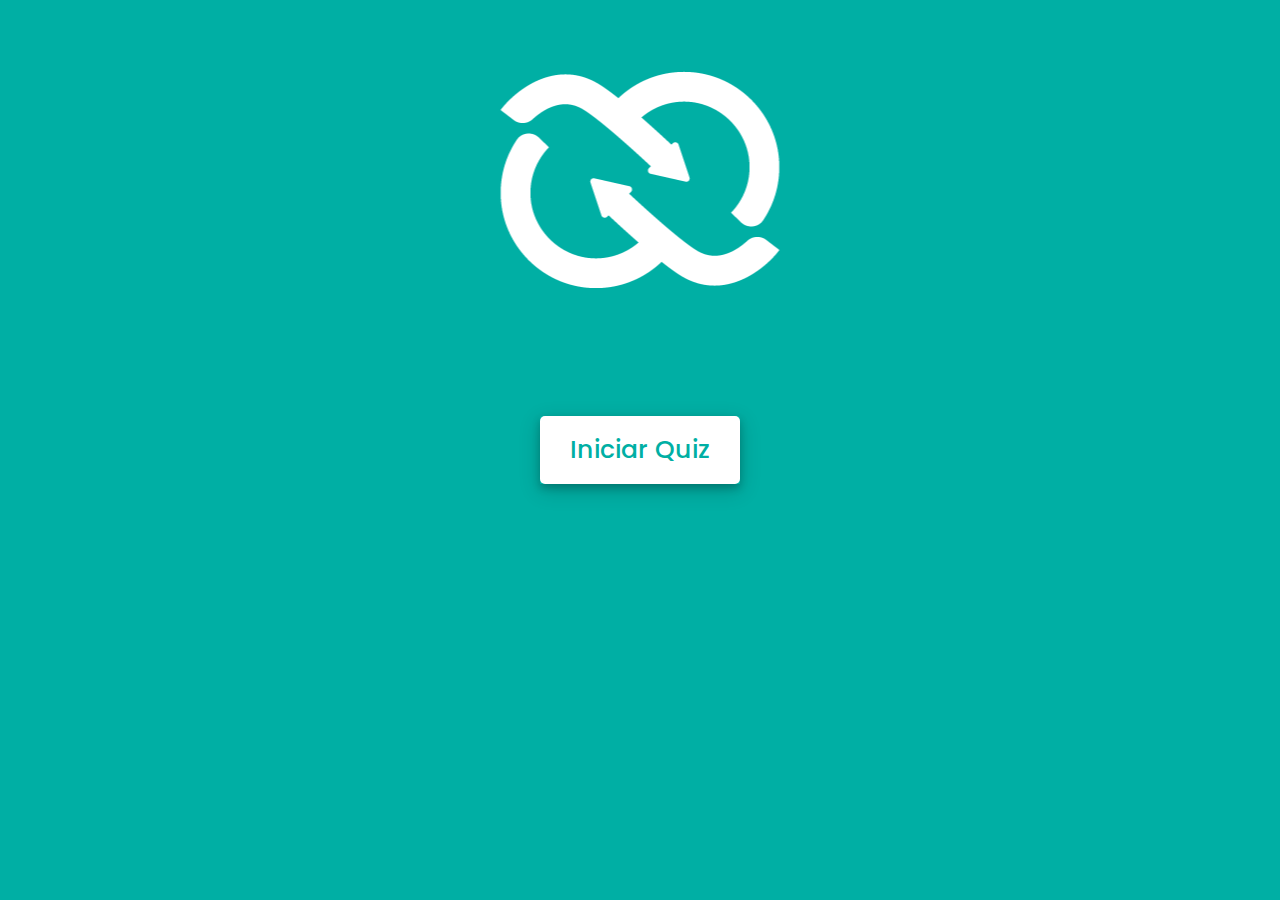
<file: index.html>
<!-- Created By CodingNepal - www.codingnepalweb.com  -->
<!DOCTYPE html>
<html lang="en">

<head>
    <meta charset="UTF-8">
    <meta name="viewport" content="width=device-width, initial-scale=1.0">
    <title>Quiz Game Conecta</title>
    <link rel="stylesheet" href="style.css">
    <!-- FontAweome CDN Link for Icons-->
    <link rel="stylesheet" href="https://cdnjs.cloudflare.com/ajax/libs/font-awesome/5.15.3/css/all.min.css" />
</head>

<body>
    <img class="img_conecta" src="./img/7.png" alt="Logo da conecta">
    
    <!-- start Quiz button -->
    <div class="start_btn">
        <button>Iniciar Quiz</button>
    </div>

    <!-- Info Box -->
    <div class="info_box">
        <div class="info-title"><span>Regras:</span></div>
        <div class="info-list">
            <div class="info">1. Você terá apenas <span>30 segundos</span> por questão.</div>
            <div class="info">2. Você só poderá selecionar uma vez a resposta</div>
            <div class="info">3. Você não pode selecionar nenhuma opção quando o tempo acabar.</div>
            <div class="info">4. Você não poderá sair do quiz enquanto estiver jogando</div>
            <div class="info">5. Você ganhará pontos a cada resposta correta.</div>
        </div>
        <div class="buttons">
            <button class="quit">Sair</button>
            <button class="restart">Continuar</button>
        </div>
    </div>

    <!-- Quiz Box -->
    <div class="quiz_box">
        <header>
            <div class="title">Quiz Game Conecta</div>
            <div class="timer">
                <div class="time_left_txt">Tempo: </div>
                <div class="timer_sec">30</div>
            </div>
            <div class="time_line"></div>
        </header>
        <section>
            <div class="que_text">
                <!-- Here I've inserted question from JavaScript -->
            </div>
            <div class="prob_text">
                <!-- Descrição do Problema -->
            </div>
            <div class="option_list">
                <!-- Here I've inserted options from JavaScript -->
            </div>
        </section>

        <!-- footer of Quiz Box -->
        <footer>
            <div class="total_que">
                <!-- Here I've inserted Question Count Number from JavaScript -->
            </div>
            <button class="next_btn">Próxima questão</button>
        </footer>
    </div>

    <!-- Result Box -->
    <div class="result_box">
        <div class="icon">
            <i class="fas fa-crown"></i>
        </div>
        <div class="complete_text">Você completou o Quiz Game Conecta!</div>
        <div class="score_text">
            <!-- Here I've inserted Score Result from JavaScript -->
        </div>
        <div class="buttons">
            <button class="restart">Replay Quiz</button>
            <button class="quit">Sair</button>
        </div>
    </div>

    <!-- Inside this JavaScript file I've inserted Questions and Options only -->
    <script src="js/questions.js"></script>

    <!-- Inside this JavaScript file I've coded all Quiz Codes -->
    <script src="js/script.js"></script>

</body>

</html>
</file>
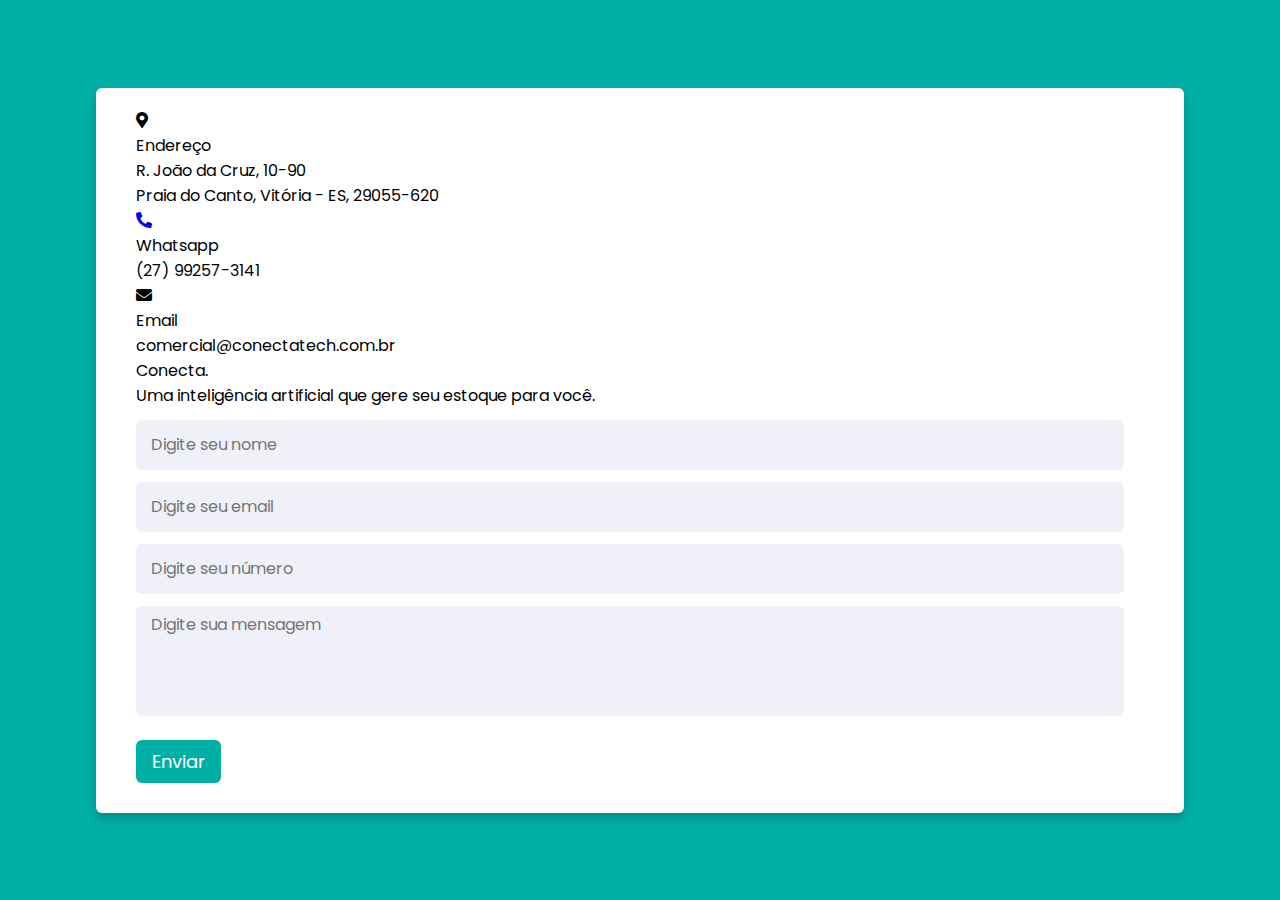
<file: Form/indexForm.html>
<!DOCTYPE html>
<html lang="pt-br">
  <head>
    <meta charset="UTF-8" />
    <meta http-equiv="X-UA-Compatible" content="IE=edge" />
    <meta name="viewport" content="width=device-width, initial-scale=1.0" />
    <link rel="stylesheet" href="style.css" />
    <!-- Fontawesome CDN Link -->
    <link
      rel="stylesheet"
      href="https://cdnjs.cloudflare.com/ajax/libs/font-awesome/5.15.2/css/all.min.css"
    />
    <title>Conecta - Contato</title>
  </head>
  <body>
    <div class="container">
      
        <div class="left-side">
          <div class="address details">
            <i class="fas fa-map-marker-alt"></i>
            <div class="topic">Endereço</div>
            <div class="text-one">R. João da Cruz, 10-90</div>
            <div class="text-two"> Praia do Canto, Vitória - ES, 29055-620</div>
          </div>
          <div class="phone details">
            <a href="https://api.whatsapp.com/send?phone=5527992573141&text=Oi%2C%20vim%20pelo%20evento!" target="_blank"><i class="fas fa-phone-alt"></i></a>
            <div class="topic">Whatsapp</div>
            <div class="text-one">(27) 99257-3141</div>
          </div>
          <div class="email details">
            <i class="fas fa-envelope"></i>
            <div class="topic">Email</div>
            <div class="text-one">comercial@conectatech.com.br</div>
          </div>
        </div>
        <div class="right-side">
          <div class="topic-text">Conecta.<br>
            Uma inteligência artificial que gere seu estoque para você.
          </div>
          <form action="https://formsubmit.co/bb90e0546cd364c5c5e65de0b4ce4652" method="POST">
            <div class="input-box">
              <input name="nome" type="text" placeholder="Digite seu nome" />
            </div>

            <div class="input-box">
              <input name="E-mail" type="email" placeholder="Digite seu email" />
            </div>

            <div class="input-box">
              <input name="telefone" placeholder="Digite seu número" />
            </div>

            <div class="input-box message-box">
              <textarea name="message" placeholder="Digite sua mensagem"></textarea>
            </div>
            
            <div class="button">
              <input type="hidden" name="_next" value="https://luizfelipe027.github.io/QuizGameConecta/Game/indexGame.html">
              <input type="submit" value="Enviar" />
            </div>
          </form>
        </div>
      </div>
    
  </body>
</html>
</file>
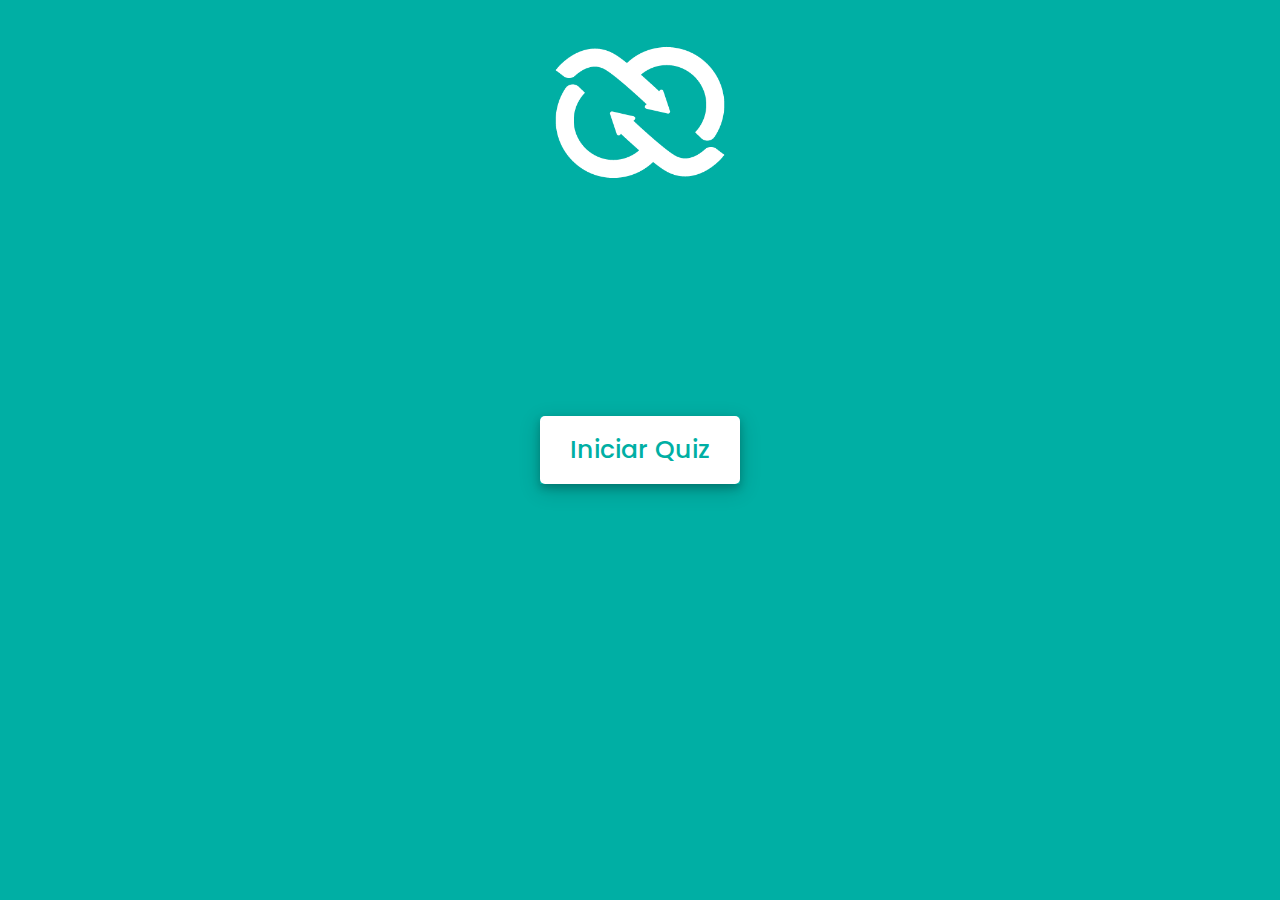
<file: Game/indexGame.html>
<!DOCTYPE html>
<html lang="pt-br">
    <head>
        <meta charset="UTF-8">
        <meta name="viewport" content="width=device-width, initial-scale=1.0">
        <title>Quiz Game Conecta</title>
        <link rel="stylesheet" href="style.css">
        <!-- FontAweome CDN Link for Icons-->
        <link rel="stylesheet" href="https://cdnjs.cloudflare.com/ajax/libs/font-awesome/5.15.3/css/all.min.css" />
    </head>

    <body>
        <div class="cat">
            <img class="img_conecta" src="./img/7.png" alt="Logo da conecta">
        </div>
        
        <!-- start Quiz button -->
        <div class="start_btn">
            <button>Iniciar Quiz</button>
        </div>

        <!-- Info Box -->
        <div class="info_box">
            <div class="info-title"><span>Regras:</span></div>
            <div class="info-list">
                <div class="info">1. Você terá apenas <span>30 segundos</span> por questão.</div>
                <div class="info">2. Você só poderá selecionar uma vez a resposta</div>
                <div class="info">3. Você não pode selecionar nenhuma opção quando o tempo acabar.</div>
                <div class="info">4. Você não poderá sair do quiz enquanto estiver jogando</div>
                <div class="info">5. Você ganhará pontos a cada resposta correta.</div>
            </div>
            <div class="buttons">
                <button class="quit">Sair</button>
                <button class="restart">Continuar</button>
            </div>
        </div>

        <!-- Quiz Box -->
        <div class="quiz_box">
            <header>
                <div class="title">Quiz Game Conecta</div>
                <div class="timer">
                    <div class="time_left_txt"></div>
                    <div class="timer_sec">30</div>
                </div>
                <div class="time_line"></div>
            </header>
            <section>
                <div class="que_text">
                    <!-- Here I've inserted question from JavaScript -->
                </div>
                <div class="prob_text">
                    <!-- Descrição do Problema -->
                </div>
                <div class="option_list">
                    <!-- Here I've inserted options from JavaScript -->
                </div>
            </section>

            <!-- footer of Quiz Box -->
            <footer>
                <div class="total_que">
                    <!-- Here I've inserted Question Count Number from JavaScript -->
                </div>
                <button class="next_btn">Próxima</button>
            </footer>
        </div>

        <!-- Result Box -->
        <div class="result_box">
            <div class="icon">
                <i class="fas fa-crown"></i>
            </div>
            <div class="complete_text">Você completou o Quiz Game Conecta!</div>
            <div class="score_text">
                <!-- Here I've inserted Score Result from JavaScript -->
            </div>
            <div class="buttons">
                <button class="restart">Replay Quiz</button>
                <button class="quit">Sair</button>
            </div>
        </div>
    </div>
        <!-- Inside this JavaScript file I've inserted Questions and Options only -->
        <script src="js/questions.js"></script>

        <!-- Inside this JavaScript file I've coded all Quiz Codes -->
        <script src="js/script.js"></script>
    </body>
</html>
</file>
<file: style.css>
/* importing google fonts */
@import url('https://fonts.googleapis.com/css2?family=Poppins:wght@200;300;400;500;600;700&display=swap');
*{
    margin: 0;
    padding: 0;
    box-sizing: border-box;
    font-family: 'Poppins', sans-serif;
}

body{
    background: #00AFA4;
}

::selection{
    color: #fff;
    background: #00AFA4;
}

.img_conecta{
    position: absolute;
    top: 20%;
    left: 50%;
    transform: translate(-50%, -50%);
}

.start_btn,
.info_box,
.quiz_box,
.result_box{
    position: absolute;
    top: 50%;
    left: 50%;
    transform: translate(-50%, -50%);
    box-shadow: 0 4px 8px 0 rgba(0, 0, 0, 0.2), 
                0 6px 20px 0 rgba(0, 0, 0, 0.19);
}

.info_box.activeInfo,
.quiz_box.activeQuiz,
.result_box.activeResult{
    opacity: 1;
    z-index: 5;
    pointer-events: auto;
    transform: translate(-50%, -50%) scale(1);
}

.start_btn button{
    font-size: 25px;
    font-weight: 500;
    color: #00AFA4;
    padding: 15px 30px;
    outline: none;
    border: none;
    border-radius: 5px;
    background: #fff;
    cursor: pointer;
}

.info_box{
    width: 540px;
    background: #fff;
    border-radius: 5px;
    transform: translate(-50%, -50%) scale(0.9);
    opacity: 0;
    pointer-events: none;
    transition: all 0.3s ease;
}

.info_box .info-title{
    height: 60px;
    width: 100%;
    border-bottom: 1px solid lightgrey;
    display: flex;
    align-items: center;
    padding: 0 30px;
    border-radius: 5px 5px 0 0;
    font-size: 20px;
    font-weight: 600;
}

.info_box .info-list{
    padding: 15px 30px;
}

.info_box .info-list .info{
    margin: 5px 0;
    font-size: 17px;
}

.info_box .info-list .info span{
    font-weight: 600;
    color: #00AFA4;
}
.info_box .buttons{
    height: 60px;
    display: flex;
    align-items: center;
    justify-content: flex-end;
    padding: 0 30px;
    border-top: 1px solid lightgrey;
}

.info_box .buttons button{
    margin: 0 5px;
    height: 40px;
    width: 100px;
    font-size: 16px;
    font-weight: 500;
    cursor: pointer;
    border: none;
    outline: none;
    border-radius: 5px;
    border: 1px solid #00AFA4;
    transition: all 0.3s ease;
}

.quiz_box{
    width: 550px;
    background: #fff;
    border-radius: 5px;
    transform: translate(-50%, -50%) scale(0.9);
    opacity: 0;
    pointer-events: none;
    transition: all 0.3s ease;
}

.quiz_box header{
    position: relative;
    z-index: 2;
    height: 70px;
    padding: 0 30px;
    background: #fff;
    border-radius: 5px 5px 0 0;
    display: flex;
    align-items: center;
    justify-content: space-between;
    box-shadow: 0px 3px 5px 1px rgba(0,0,0,0.1);
}

.quiz_box header .title{
    font-size: 20px;
    font-weight: 600;
}

.quiz_box header .timer{
    color: #004085;
    background: #cce5ff;
    border: 1px solid #b8daff;
    height: 45px;
    padding: 0 8px;
    border-radius: 5px;
    display: flex;
    align-items: center;
    justify-content: space-between;
    width: 145px;
}

.quiz_box header .timer .time_left_txt{
    font-weight: 400;
    font-size: 17px;
    user-select: none;
}

.quiz_box header .timer .timer_sec{
    font-size: 18px;
    font-weight: 500;
    height: 30px;
    width: 45px;
    color: #fff;
    border-radius: 5px;
    line-height: 30px;
    text-align: center;
    background: #343a40;
    border: 1px solid #343a40;
    user-select: none;
}

.quiz_box header .time_line{
    position: absolute;
    bottom: 0px;
    left: 0px;
    height: 3px;
    background: #00AFA4;
}

section{
    padding: 25px 30px 20px 30px;
    background: #fff;
}

section .que_text{
    font-size: 25px;
    font-weight: 600;
}

section .option_list{
    padding: 20px 0px;
    display: block;   
}

section .option_list .option{
    background: aliceblue;
    border: 1px solid #84c5fe;
    border-radius: 5px;
    padding: 8px 15px;
    font-size: 17px;
    margin-bottom: 15px;
    cursor: pointer;
    transition: all 0.3s ease;
    display: flex;
    align-items: center;
    justify-content: space-between;
}

section .option_list .option:last-child{
    margin-bottom: 0px;
}

section .option_list .option:hover{
    color: #004085;
    background: #cce5ff;
    border: 1px solid #b8daff;
}

section .option_list .option.correct{
    color: #155724;
    background: #d4edda;
    border: 1px solid #c3e6cb;
}

section .option_list .option.incorrect{
    color: #721c24;
    background: #f8d7da;
    border: 1px solid #f5c6cb;
}

section .option_list .option.disabled{
    pointer-events: none;
}

section .option_list .option .icon{
    height: 26px;
    width: 26px;
    border: 2px solid transparent;
    border-radius: 50%;
    text-align: center;
    font-size: 13px;
    pointer-events: none;
    transition: all 0.3s ease;
    line-height: 24px;
}
.option_list .option .icon.tick{
    color: #23903c;
    border-color: #23903c;
    background: #d4edda;
}

.option_list .option .icon.cross{
    color: #a42834;
    background: #f8d7da;
    border-color: #a42834;
}

footer{
    height: 60px;
    padding: 0 30px;
    display: flex;
    align-items: center;
    justify-content: space-between;
    border-top: 1px solid lightgrey;
}

footer .total_que span{
    display: flex;
    user-select: none;
}

footer .total_que span p{
    font-weight: 500;
    padding: 0 5px;
}

footer .total_que span p:first-child{
    padding-left: 0px;
}

footer button{
    height: 40px;
    padding: 0 13px;
    font-size: 18px;
    font-weight: 400;
    cursor: pointer;
    border: none;
    outline: none;
    color: #fff;
    border-radius: 5px;
    background: #00AFA4;
    border: 1px solid #00AFA4;
    line-height: 10px;
    opacity: 0;
    pointer-events: none;
    transform: scale(0.95);
    transition: all 0.3s ease;
}

footer button:hover{
    background: #0263ca;
}

footer button.show{
    opacity: 1;
    pointer-events: auto;
    transform: scale(1);
}

.result_box{
    background: #fff;
    border-radius: 5px;
    display: flex;
    padding: 25px 30px;
    width: 450px;
    align-items: center;
    flex-direction: column;
    justify-content: center;
    transform: translate(-50%, -50%) scale(0.9);
    opacity: 0;
    pointer-events: none;
    transition: all 0.3s ease;
}

.result_box .icon{
    font-size: 100px;
    color: #00AFA4;
    margin-bottom: 10px;
}

.result_box .complete_text{
    font-size: 20px;
    font-weight: 500;
    text-align: center;
}

.result_box .score_text span{
    display: flex;
    margin: 10px 0;
    font-size: 18px;
    font-weight: 500;
}

.result_box .score_text span p{
    padding: 0 4px;
    font-weight: 600;
}

.result_box .buttons{
    display: flex;
    margin: 20px 0;
}

.result_box .buttons button{
    margin: 0 10px;
    height: 45px;
    padding: 0 20px;
    font-size: 18px;
    font-weight: 500;
    cursor: pointer;
    border: none;
    outline: none;
    border-radius: 5px;
    border: 1px solid #00AFA4;
    transition: all 0.3s ease;
}

.buttons button.restart{
    color: #fff;
    background: #00AFA4;
}

.buttons button.restart:hover{
    background: #0263ca;
}

.buttons button.quit{
    color: #00AFA4;
    background: #fff;
}

.buttons button.quit:hover{
    color: #fff;
    background: #00AFA4;
}

body {
    -webkit-user-select: none;
    -moz-user-select: -moz-none;
    -ms-user-select: none;
     user-select: none;
  }
</file>
<file: Form/style.css>
/* Google Font CDN Link */
@import url('https://fonts.googleapis.com/css2?family=Poppins:wght@200;300;400;500;600;700&display=swap');
*{
  margin: 0;
  padding: 0;
  box-sizing: border-box;
  font-family: "Poppins" , sans-serif;
}
body{
  min-height: 100vh;
  width: 100%;
  background: #00AFA4;
  display: flex;
  align-items: center;
  justify-content: center;
}
.container{
  width: 85%;
  background: #fff;
  border-radius: 6px;
  padding: 20px 60px 30px 40px;
  box-shadow: 0 5px 10px rgba(0, 0, 0, 0.2);
}
.container .content{
  display: flex;
  align-items: center;
  justify-content: space-between;
}
.container .content .left-side{
  width: 25%;
  height: 100%;
  display: flex;
  flex-direction: column;
  align-items: center;
  justify-content: center;
  margin-top: 15px;
  position: relative;
}
.content .left-side::before{
  content: '';
  position: absolute;
  height: 70%;
  width: 2px;
  right: -15px;
  top: 50%;
  transform: translateY(-50%);
  background: #00AFA4;
}
.content .left-side .details{
  margin: 14px;
  text-align: center;
}
.content .left-side .details i{
  font-size: 30px;
  color: #00AFA4;
  margin-bottom: 10px;
}
.content .left-side .details .topic{
  font-size: 18px;
  font-weight: 500;
}
.content .left-side .details .text-one,
.content .left-side .details .text-two{
  font-size: 14px;
  color: #000000;
}


.container .content .right-side{
  width: 75%;
  margin-left: 75px;
}
.content .right-side .topic-text{
  font-size: 23px;
  font-weight: 600;
  color: #00AFA4;
}
.right-side .input-box{
  height: 50px;
  width: 100%;
  margin: 12px 0;
}
.right-side .input-box input,
.right-side .input-box textarea{
  height: 100%;
  width: 100%;
  border: none;
  outline: none;
  font-size: 16px;
  background: #F0F1F8;
  border-radius: 6px;
  padding: 0 15px;
  resize: none;
}
.right-side .message-box{
  min-height: 110px;
}
.right-side .input-box textarea{
  padding-top: 6px;
}
.right-side .button{
  display: inline-block;
  margin-top: 12px;
}
.right-side .button input[type="submit"]{
  color: #fff;
  font-size: 18px;
  outline: none;
  border: none;
  padding: 8px 16px;
  border-radius: 6px;
  background: #00AFA4;
  cursor: pointer;
  transition: all 0.3s ease;
}
.button input[type="submit"]:hover{
  background: #00AFA4;
}

@media (max-width: 950px) {
  .container{
    width: 90%;
    padding: 30px 40px 40px 35px ;
  }
  .container .content .right-side{
   width: 75%;
   margin-left: 55px;
}
}
@media (max-width: 820px) {
  .container{
    margin: 40px 0;
    height: 100%;
  }
  .container .content{
    flex-direction: column-reverse;
  }
 .container .content .left-side{
   width: 100%;
   flex-direction: row;
   margin-top: 40px;
   justify-content: center;
   flex-wrap: wrap;
 }
 .container .content .left-side::before{
   display: none;
 }
 .container .content .right-side{
   width: 100%;
   margin-left: 0;
 }
}


































































































































/* /// */
</file>
<file: Game/style.css>
/* importing google fonts */
@import url('https://fonts.googleapis.com/css2?family=Poppins:wght@200;300;400;500;600;700&display=swap');
*{
    margin: 0%;
    padding: 0;
    box-sizing: border-box;
    font-family: 'Poppins', sans-serif;
}

body{
    background: #00AFA4;
}

::selection{
    color: #fff;
    background: #00AFA4;
}

img {
    width: auto; 
    max-height: 100%; 
    object-fit: contain;
   }
   .cat {
    position: absolute;
    top: 20%;
    left: 50%;
    height: 150px;
    width: auto;
    transform: translate(-50%, -95%);
   }

   .cat.some{
    visibility: hidden;
   }

.start_btn,
.info_box,
.quiz_box,
.result_box{
    position: absolute;
    top: 50%;
    left: 50%;
    transform: translate(-50%, -50%);
    box-shadow: 0 4px 8px 0 rgba(0, 0, 0, 0.2), 
                0 6px 20px 0 rgba(0, 0, 0, 0.19);
}

.info_box.activeInfo,
.quiz_box.activeQuiz,
.result_box.activeResult{
    opacity: 1;
    z-index: 5;
    pointer-events: auto;
    transform: translate(-50%, -50%) scale(1);
}

.start_btn button{
    font-size: 25px;
    font-weight: 500;
    color: #00AFA4;
    padding: 15px 30px;
    outline: none;
    border: none;
    border-radius: 5px;
    background: #fff;
    cursor: pointer;
}

.info_box{
    /* width: 50%; */
    min-width: 341px;
    max-width: 540px;
    background: #fff;
    border-radius: 5px;
    transform: translate(-50%, -50%) scale(0.9);
    opacity: 0;
    pointer-events: none;
    transition: all 0.3s ease;
}

.info_box .info-title{
    height: 60px;
    width: 100%;
    border-bottom: 1px solid lightgrey;
    display: flex;
    align-items: center;
    padding: 0 30px;
    border-radius: 5px 5px 0 0;
    font-size: 20px;
    font-weight: 600;
}

.info_box .info-list{
    padding: 15px 30px;
}

.info_box .info-list .info{
    margin: 5px 0;
    font-size: 17px;
}

.info_box .info-list .info span{
    font-weight: 600;
    color: #00AFA4;
}
.info_box .buttons{
    height: 60px;
    display: flex;
    align-items: center;
    justify-content: flex-end;
    padding: 0 30px;
    border-top: 1px solid lightgrey;
}

.info_box .buttons button{
    margin: 0 5px;
    height: 40px;
    width: 100px;
    font-size: 16px;
    font-weight: 500;
    cursor: pointer;
    border: none;
    outline: none;
    border-radius: 5px;
    border: 1px solid #00AFA4;
    transition: all 0.3s ease;
}

.quiz_box{
    min-width: 341px;
    max-width: 550px;
    background: #fff;
    border-radius: 5px;
    transform: translate(-50%, -50%) scale(0.9);
    opacity: 0;
    pointer-events: none;
    transition: all 0.3s ease;
}

.quiz_box header{
    width: auto;
    position: relative;
    z-index: 2;
    height: 70px;
    padding: 0 30px;
    background: #fff;
    border-radius: 5px 5px 0 0;
    display: flex;
    align-items: center;
    justify-content: space-between;
    box-shadow: 0px 3px 5px 1px rgba(0,0,0,0.1);
}

.quiz_box header .title{
    width: auto;
    font-size: 20px;
    font-weight: 600;
}

.quiz_box header .timer{
    color: #004085;
    background: #cce5ff;
    border: 1px solid #b8daff;
    height: 45px;
    padding: 0 8px;
    border-radius: 5px;
    display: flex;
    align-items: center;
    justify-content: space-between;
    width: auto;
}

.quiz_box header .timer .time_left_txt{
    font-weight: 400;
    font-size: 17px;
    user-select: none;
}

.quiz_box header .timer .timer_sec{
    font-size: 18px;
    font-weight: 500;
    height: 30px;
    width: 45px;
    color: #fff;
    border-radius: 5px;
    line-height: 30px;
    text-align: center;
    background: #343a40;
    border: 1px solid #343a40;
    user-select: none;
}

.quiz_box header .time_line{
    position: absolute;
    bottom: 0px;
    left: 0px;
    height: 3px;
    background: #00AFA4;
}

section{
    padding: 25px 30px 20px 30px;
    background: #fff;
}

section .que_text{
    font-size: 25px;
    font-weight: 600;
}

section .option_list{
    padding: 20px 0px;
    display: block;   
}

section .option_list .option{
    background: aliceblue;
    border: 1px solid #84c5fe;
    border-radius: 5px;
    padding: 8px 15px;
    font-size: 17px;
    margin-bottom: 15px;
    cursor: pointer;
    transition: all 0.3s ease;
    display: flex;
    align-items: center;
    justify-content: space-between;
}

section .option_list .option:last-child{
    margin-bottom: 0px;
}

section .option_list .option:hover{
    color: #004085;
    background: #cce5ff;
    border: 1px solid #b8daff;
}

section .option_list .option.correct{
    color: #155724;
    background: #d4edda;
    border: 1px solid #c3e6cb;
}

section .option_list .option.incorrect{
    color: #721c24;
    background: #f8d7da;
    border: 1px solid #f5c6cb;
}

section .option_list .option.disabled{
    pointer-events: none;
}

section .option_list .option .icon{
    height: 26px;
    width: 26px;
    border: 2px solid transparent;
    border-radius: 50%;
    text-align: center;
    font-size: 13px;
    pointer-events: none;
    transition: all 0.3s ease;
    line-height: 24px;
}
.option_list .option .icon.tick{
    color: #23903c;
    border-color: #23903c;
    background: #d4edda;
}

.option_list .option .icon.cross{
    color: #a42834;
    background: #f8d7da;
    border-color: #a42834;
}

footer{
    margin: 0%;
    height: 60px;
    padding: 0 30px;
    display: flex;
    align-items: center;
    justify-content: space-between;
    border-top: 1px solid lightgrey;
}

footer .total_que span{
    display: flex;
    user-select: none;
}

footer .total_que span p{
    font-weight: 500;
    padding: 0 5px;
}

footer .total_que span p:first-child{
    padding-left: 0px;
}

footer button{
    height: 40px;
    padding: 0 13px;
    font-size: 18px;
    font-weight: 400;
    cursor: pointer;
    border: none;
    outline: none;
    color: #fff;
    border-radius: 5px;
    background: #00AFA4;
    border: 1px solid #00AFA4;
    line-height: 10px;
    opacity: 0;
    pointer-events: none;
    transform: scale(0.95);
    transition: all 0.3s ease;
}

footer button:hover{
    background: #0263ca;
}

footer button.show{
    opacity: 1;
    pointer-events: auto;
    transform: scale(1);
}

.result_box{
    min-width: 341px;
    max-width: 450px;
    background: #fff;
    border-radius: 5px;
    display: flex;
    padding: 25px 30px;
    align-items: center;
    flex-direction: column;
    justify-content: center;
    transform: translate(-50%, -50%) scale(0.9);
    opacity: 0;
    pointer-events: none;
    transition: all 0.3s ease;
}

.result_box .icon{
    font-size: 100px;
    color: #00AFA4;
    margin-bottom: 10px;
}

.result_box .complete_text{
    font-size: 20px;
    font-weight: 500;
    text-align: center;
}

.result_box .score_text span{
    display: flex;
    margin: 10px 0;
    font-size: 18px;
    font-weight: 500;
}

.result_box .score_text span p{
    padding: 0 4px;
    font-weight: 600;
}

.result_box .buttons{
    display: flex;
    margin: 20px 0;
}

.result_box .buttons button{
    margin: 0 10px;
    height: 45px;
    padding: 0 20px;
    font-size: 18px;
    font-weight: 500;
    cursor: pointer;
    border: none;
    outline: none;
    border-radius: 5px;
    border: 1px solid #00AFA4;
    transition: all 0.3s ease;
}

.buttons button.restart{
    color: #fff;
    background: #00AFA4;
}

.buttons button.restart:hover{
    background: #0263ca;
}

.buttons button.quit{
    color: #00AFA4;
    background: #fff;
}

.buttons button.quit:hover{
    color: #fff;
    background: #00AFA4;
}

body {
    -webkit-user-select: none;
    -moz-user-select: -moz-none;
    -ms-user-select: none;
     user-select: none;
  }

  @media (min-width: 330px) {

    footer .total_que span{
        display: flex;
        user-select: none;
    }
    
    footer .total_que span p{
        font-weight: 500;
        padding: 0 5px;
    }
    
    footer .total_que span p:first-child{
        padding-left: 0px;
    }
   
  }
</file>
